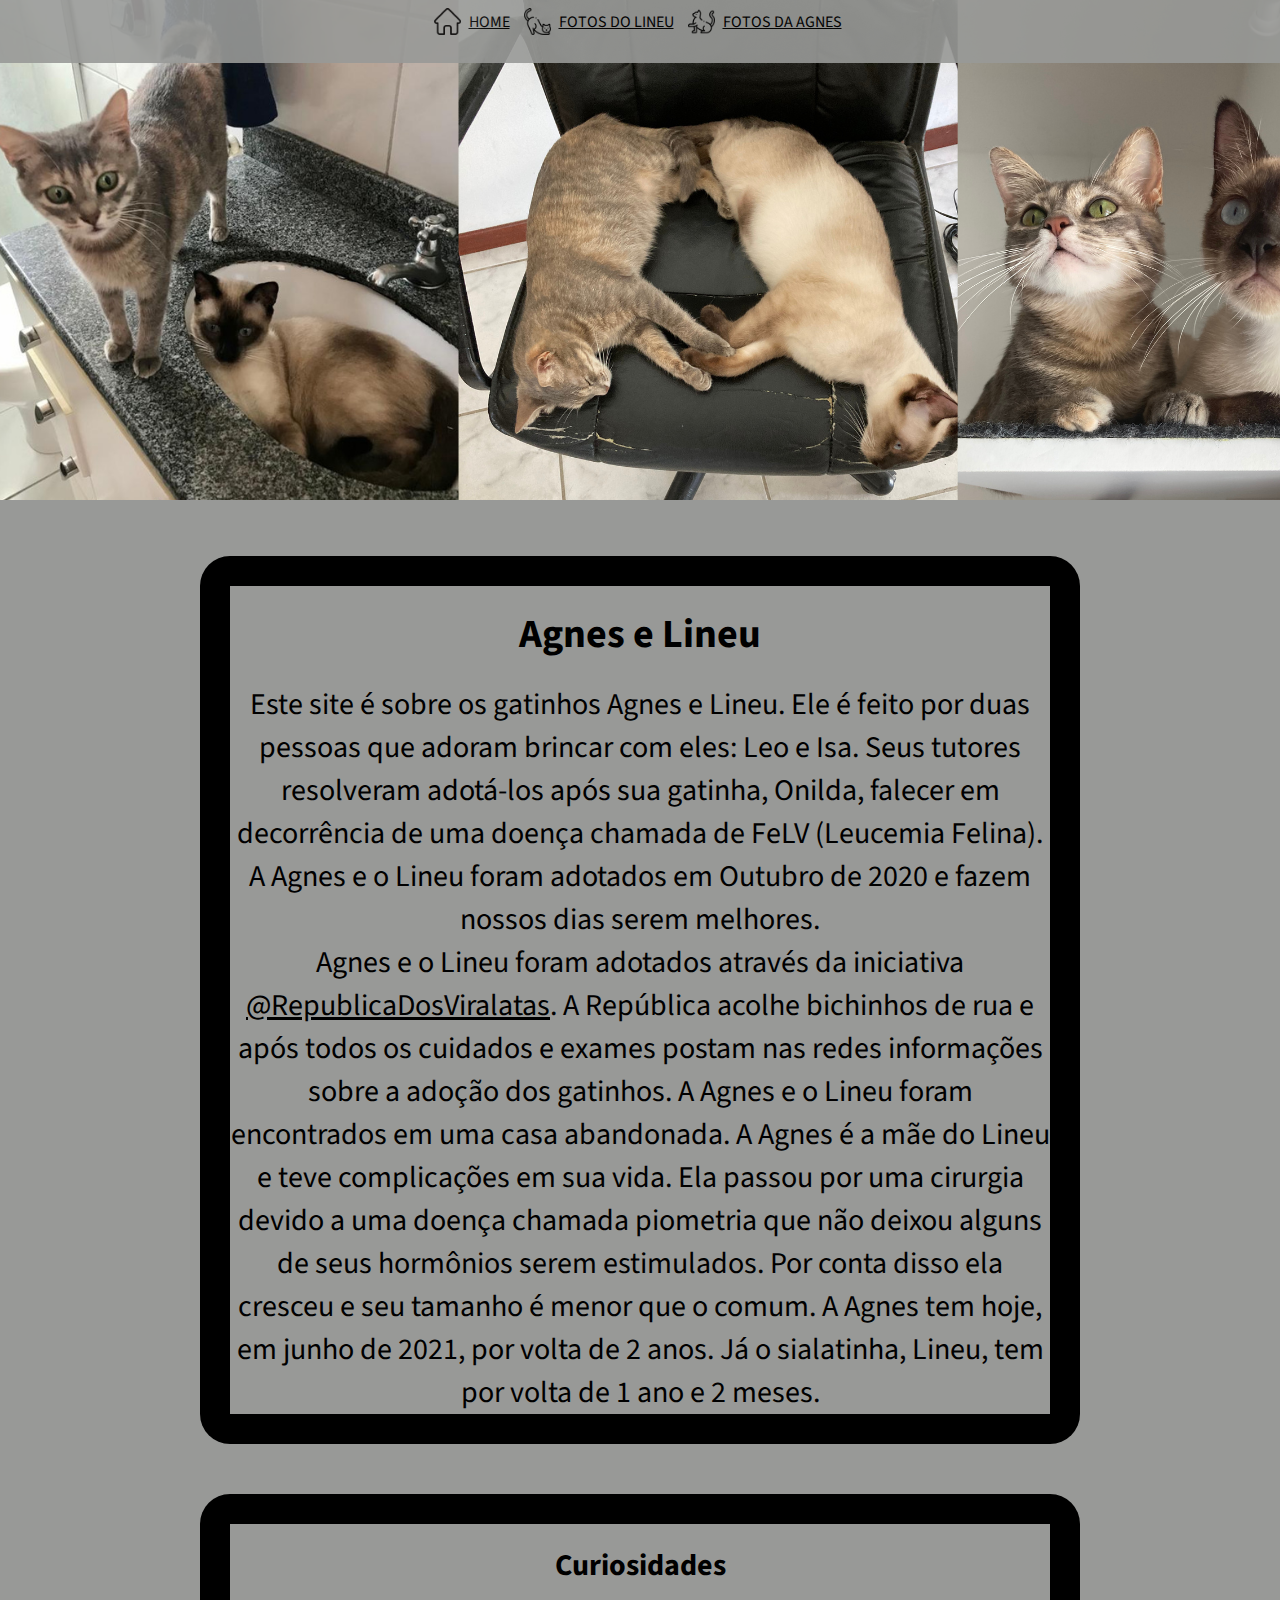
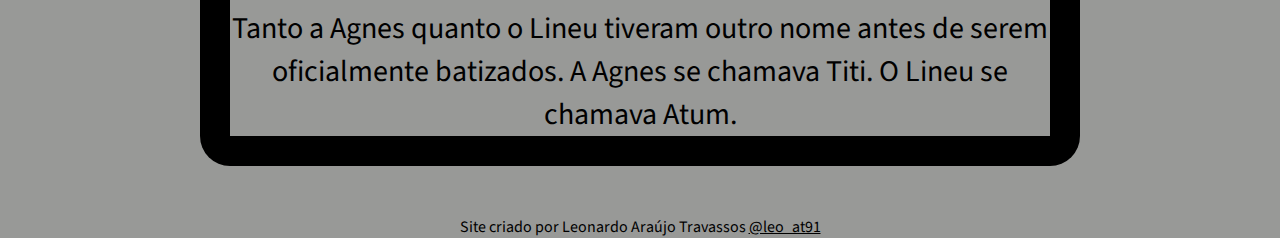
<file: index.html>
<!DOCTYPE html>
<html lang="pt-br">

    <head>
        <meta charset="utf-8">
        <title>Agnes e Lineu</title>
        <meta name="viewport" content="width=device-width, initial-scale=1.0">
        <!-- CSS -->
        <link rel="stylesheet" href="./css/style.css">
        <!-- /CSS -->
        <!-- Google Fonts -->
        <link rel="preconnect" href="https://fonts.gstatic.com"> 
        <link href="https://fonts.googleapis.com/css2?family=Source+Sans+Pro:ital,wght@0,200;0,300;0,400;0,600;0,700;0,900;1,200;1,300;1,400;1,600;1,700;1,900&display=swap" rel="stylesheet">
        <!-- /Google Fonts -->
        <!-- FavIcon -->
        <link rel="shortcut icon" type="image/x-icon" href="img/favicon.ico">
        <!-- /FavIcon -->
    </head>

    <body>
        <!-- Menu Suspenso -->
        <header>
                <nav id="menu">
                     <ul class="icones">
                        <img id="home-img" src="./img/home.png" alt="HomeIcon">
                    <li> <a href="index.html">Home</a></li>
                        <img id="lineu-img" src="./img/cat.png" alt="LineuIcon">
                    <li> <a href="./fotosdolineu.html">Fotos do Lineu</a></li>
                        <img id="agnes-img" src="./img/cat-2.png" alt="AgnesIcon">
                    <li> <a href="./fotosdaagnes.html">Fotos da Agnes</a></li>
                    </ul> 
                </nav>
        </header>
        <!-- HeroImg -->
        <div>
            <div class="hero">
                <img id='imgHero' src="./img/HeroImgLinAg.png" alt="Banner Gatinhos">
                </div>
            </div>
        <main>
        <section>
        <div class='borda'>
            <h1>Agnes e Lineu</h1>
            <p>
                Este site é sobre os gatinhos Agnes e Lineu. Ele é feito por duas pessoas que adoram brincar com eles: Leo e Isa. Seus tutores resolveram adotá-los após sua gatinha, Onilda, falecer em decorrência de uma doença chamada de FeLV (Leucemia Felina). A Agnes e o Lineu foram adotados em Outubro de 2020 e fazem nossos dias serem melhores.
            </p>

            <p>
                Agnes e o Lineu foram adotados através da iniciativa <a href="https://www.instagram.com/republicadosviralatas/">@RepublicaDosViralatas</a>. A República acolhe bichinhos de rua e após todos os cuidados e exames postam nas redes informações sobre a adoção dos gatinhos. A Agnes e o Lineu foram encontrados em uma casa abandonada. A Agnes é a mãe do Lineu e teve complicações em sua vida. Ela passou por uma cirurgia devido a uma doença chamada piometria que não deixou alguns de seus hormônios serem estimulados. Por conta disso ela cresceu e seu tamanho é menor que o comum. A Agnes tem hoje, em junho de 2021, por volta de 2 anos. Já o sialatinha, Lineu, tem por volta de 1 ano e 2 meses.
            </p>
        </div>

        <div class='borda'>
            <h3>Curiosidades</h3>
            <p>Tanto a Agnes quanto o Lineu tiveram outro nome antes de serem oficialmente batizados. A Agnes se chamava Titi. O Lineu se chamava Atum.
            </p>
        </div>
        </section>
        </main>
    
        <footer>
            <p class='centro'>Site criado por Leonardo Araújo Travassos <a href="https://www.instagram.com/leo_at91/">@leo_at91</a></p>
        </footer>     
        
    </body>
</html>
</file>
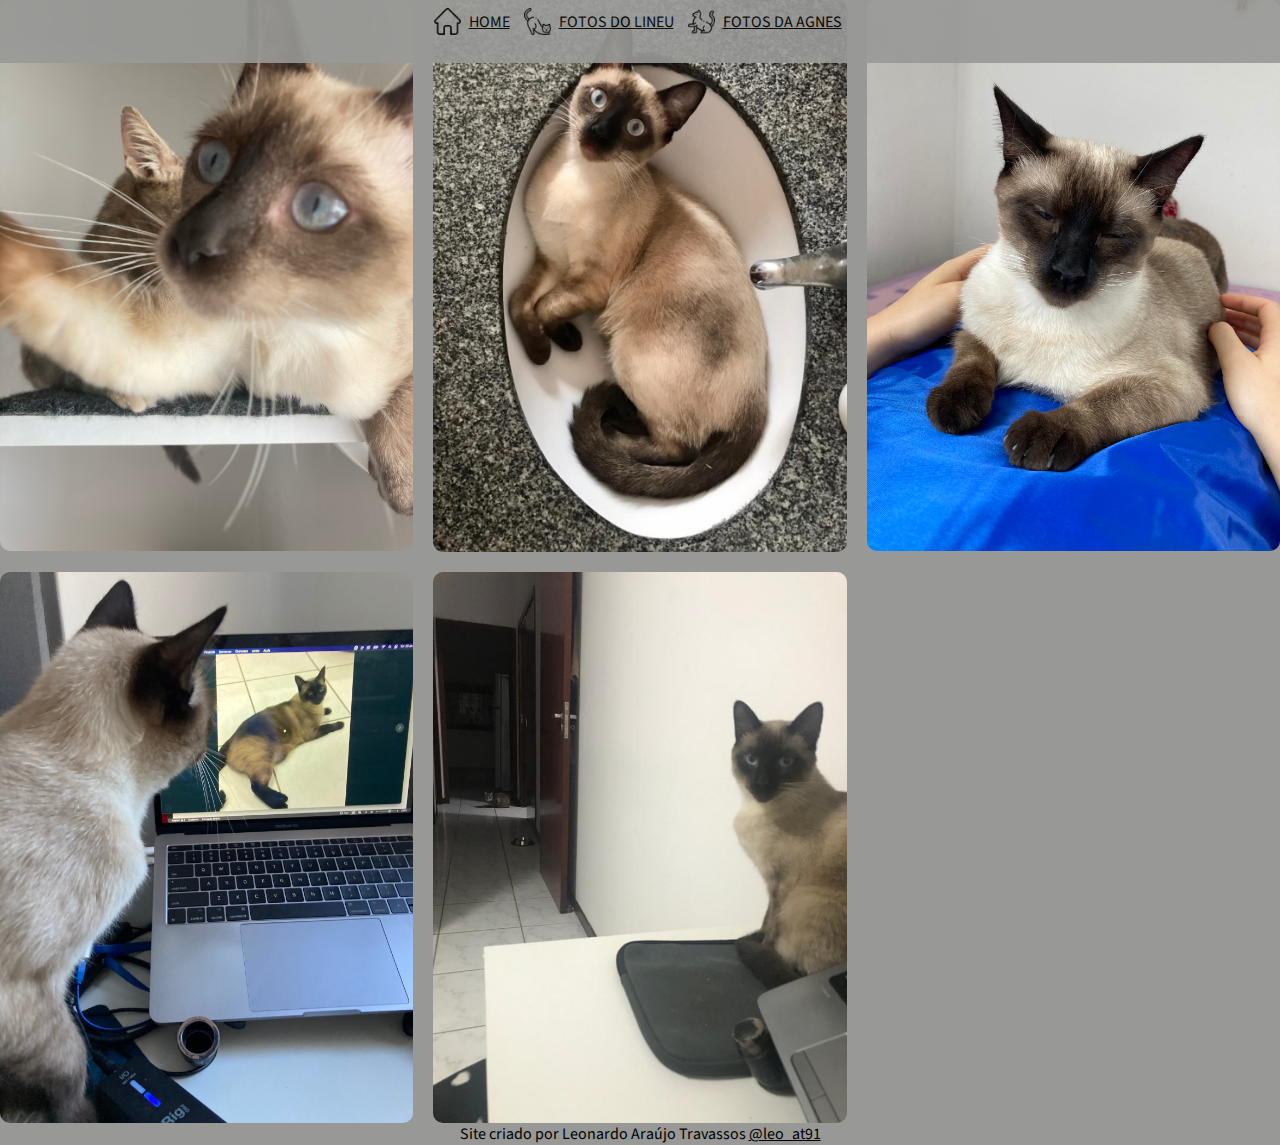
<file: fotosdolineu.html>
<!DOCTYPE html>
<html lang="pt-br">

    <head>
        <meta charset="utf-8">
        <title>Agnes e Lineu</title>
        <meta name="viewport" content="width=device-width, initial-scale=1.0">
        <!-- CSS -->
        <link rel="stylesheet" href="./css/style.css">
        <!-- /CSS -->
        <!-- Google Fonts -->
        <link rel="preconnect" href="https://fonts.gstatic.com"> 
        <link href="https://fonts.googleapis.com/css2?family=Source+Sans+Pro:ital,wght@0,200;0,300;0,400;0,600;0,700;0,900;1,200;1,300;1,400;1,600;1,700;1,900&display=swap" rel="stylesheet">
        <!-- /Google Fonts -->
        <!-- FavIcon -->
        <link rel="shortcut icon" type="image/x-icon" href="img/favicon.ico">
        <!-- /FavIcon -->
    </head>
    <body>
        <header>
            <nav id="menu">
                     <ul class="icones">
                        <img id="home-img" src="./img/home.png" alt="HomeIcon">
                    <li> <a href="index.html">Home</a></li>
                        <img id="lineu-img" src="./img/cat.png" alt="LineuIcon">
                    <li> <a href="./fotosdolineu.html">Fotos do Lineu</a></li>
                        <img id="agnes-img" src="./img/cat-2.png" alt="AgnesIcon">
                    <li> <a href="./fotosdaagnes.html">Fotos da Agnes</a></li>
                    </ul> 
            </nav>
        </header>

<main>
        <section>
            <div class="grid">
                <img class="item" src="./img/Lineu 2.jpg" alt="Lineu 2">
                <img class="item" src="./img/Lineu 3.JPG" alt="Lineu 3">
                <img class="item" src="./img/Lineu 6 .jpg" alt="Lineu 6">
                <img class="item" src="./img/Lineu 7.jpg" alt="Lineu 7">
                <img class="item" src="./img/Lineu 8.JPG" alt="Lineu 8">
            </div>
</main>
        <footer>
            <p class='centro'>Site criado por Leonardo Araújo Travassos <a href="https://www.instagram.com/leo_at91/">@leo_at91</a></p>
        </footer>  
    </body>
</html>
</file>
<file: css/style.css>
* {
    font-family: 'Source Sans Pro', sans-serif;
    padding: 0;
    box-sizing: border-box;
    background-color: #989997;
    margin: 0;
    box-sizing: border-box;
  }

body {
    padding: 0;
    box-sizing: border-box;
    margin: 0;
  }

/* NAV */

#menu{
    width: 100%;
    height: 7%;
    position: fixed;
    opacity: 90%;
}

.icones {
    text-transform: uppercase;
    text-align: center;
}

a {
    color: rgb(0, 0, 0);
    }

a:hover {
	color: rgb(255, 255, 255)
	}

a:active {
	text-decoration: none
	}

#menu ul li{
    display: inline-block;
    text-align: center;
    padding: 2px 8px;
    position: relative;
    }
    
#home-img{
        position: relative;
        bottom: -08px;
        height: 27px;
        width: 27px;
        left: 3px;
        }

#lineu-img{
        position: relative;
        bottom: -08px;
        height: 27px;
        width: 27px;
        left: 3px;

        }
        
#agnes-img{
        position: relative;
        bottom: -08px;
        height: 27px;
        width: 27px;
        left: 3px;
        }
        
#tutores-img{
        position: relative;
        bottom: -08px;
        height: 27px;
        width: 27px;
        left: 3px;
        }

/* Body*/

h1 {
    color: rgb(0, 0, 0);
    font-size: 40px;
    padding: 20px;
    text-align: center;
}

h3 {
    color: rgb(0, 0, 0);
    font-size: 30px;
    padding: 20px;
    text-align: center;
}

.borda {
    text-align: center;
    padding: 30px;
    border-radius: 1em;
    background-color: #000000;
    margin: 50px 200px 50px;
    font-size: 30px;
}


.centro {
    text-align: center;
}

.grid {
    margin: 0;
    text-align: center;
    width: 100%;
    max-width: 100%;
    display: grid;
    grid-template-columns: 1fr 1fr 1fr;
    gap: 20px;
}

.item {
    border-radius: 10px;
    width: 100%;
    max-width: 100%;
}
</file>
